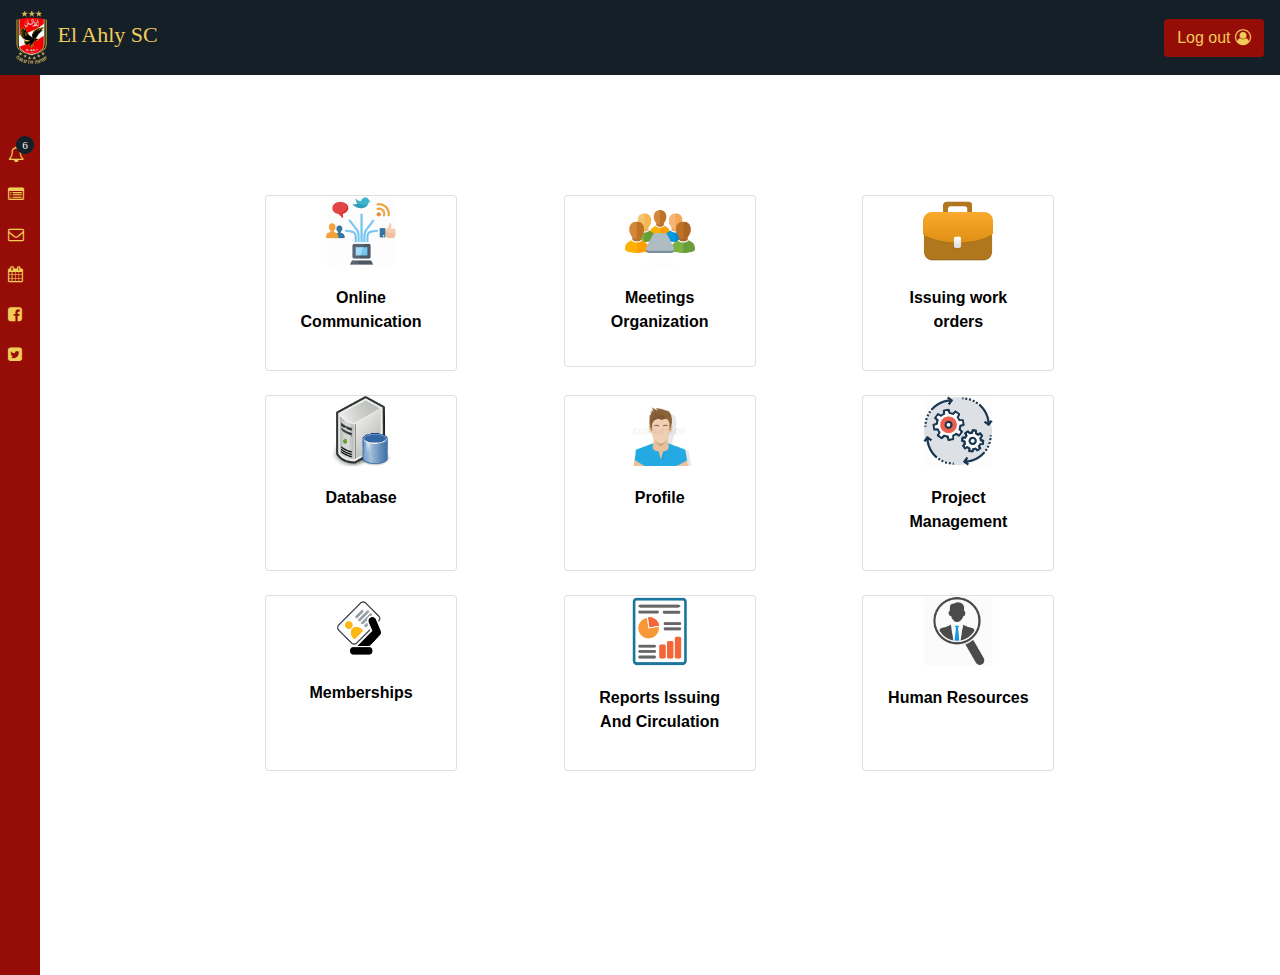
<file: index (2).html>
<!doctype html>
<html lang="en">

<head>
  <!-- Required meta tags -->

  <meta charset="utf-8">
  <meta name="viewport" content="width=device-width, initial-scale=1, shrink-to-fit=no">
  <meta http-equiv="x-ua-compatible" content="ie=edge">
  <link rel="stylesheet" type="text/css" href="styles.css">
 
  <title>Management Module</title>
  <!-- Font Awesome -->
  <link rel="stylesheet" href="https://maxcdn.bootstrapcdn.com/font-awesome/4.7.0/css/font-awesome.min.css">

  <!-- Bootstrap CSS -->
  <link rel="stylesheet" href="https://maxcdn.bootstrapcdn.com/bootstrap/4.0.0/css/bootstrap.min.css" integrity="sha384-Gn5384xqQ1aoWXA+058RXPxPg6fy4IWvTNh0E263XmFcJlSAwiGgFAW/dAiS6JXm" crossorigin="anonymous">

</head>


<body>

  <!--Navbar-->
  <nav class="navbar navbar-expand-lg navbar-dark navbar-top" style="background-color: #151f28; ">

    <!-- Navbar brand -->
    <img src="images/ahly_logo.png" style="max-height: 55px;">


    <!-- Collapsible content -->
    <div class="collapse navbar-collapse" id="basicExampleNav">

      <!-- Links -->
      <ul class="navbar-nav mr-auto">
        <li class="nav-item active">
          <p class="custom-title" style="font-size: 22px; color: #f2cb59; font-family: serif; margin-left:10px; margin-top: 10px; ">
          El Ahly SC</p>
        </li>
      </ul>
    </div>
    <button class="btn" style="background: #960d08; color: #f2cb59">Log out <i class="fa fa-user-circle-o" aria-hidden="true" style="color:#f2cb59 "></i></button>
    
    <div id="mySidenav" class="sidenav" onmouseover="openNav()" onmouseout="closeNav()" onload="closeNav()">
      <div id="sidenavOpen"  style="display:none;">
        <p><i class="fa fa-bell-o icon-color" aria-hidden="true"></i>
          <strong style="margin-left: 12px;"> Notifications <span class="badge badge-custom">6</span></strong>
        </p>
        <p><i class="fa fa-list-alt icon-color" aria-hidden="true"></i><strong style="margin-left: 12px;"> Latest activities</strong></p>
        <p><i class="fa fa-envelope-o icon-color" aria-hidden="true"></i><strong style="margin-left: 12px;"> Mailbox</strong></p>
        <p><i class="fa fa-calendar icon-color" aria-hidden="true"></i><strong style="margin-left: 12px;"> Calendar</strong></p>
        <p><i class="fa fa-facebook-square icon-color" aria-hidden="true"></i><strong style="margin-left: 12px;"> Facebook</strong></p>
        <p><i class="fa fa-twitter-square icon-color" aria-hidden="true"></i><strong style="margin-left: 12px;"> Twitter</strong></p>

      </div>
      <div id="sidenavClosed">
        <p><i class="fa fa-bell-o badge1 icon-color"  data-badge="6" aria-hidden="true"></i></p>
        <p><i class="fa fa-list-alt badge1 icon-color" aria-hidden="true"></i></p>
        <p><i class="fa fa-envelope-o badge1 icon-color" aria-hidden="true"></i></p>
        <p><i class="fa fa-calendar badge1 icon-color" aria-hidden="true"></i></p>
        <p><i class="fa fa-facebook-square badge1 icon-color" aria-hidden="true"></i></p>
        <p><i class="fa fa-twitter-square badge1 icon-color" aria-hidden="true"></i></p>
      </div>
    </div>
  </nav>


  <!--/.Navbar-->

  <div class="container" style="margin-top: 100px; margin-left: 250px;">
    <div class="row spacings">
      <div class="col">
        <div class="projectMang">
          <a href="#">
            <div class="card" style="width: 12rem; height:11rem;">
              <center><img class="img-responsive" style="max-height: 70px; max-width: 70px;" src="images/Online_Presence_Management-512.png"></center>
              <div class="card-body">
                <center class="card-title"><strong>Online Communication</strong></center>
              </div>
            </div>
          </a>
          <div class="projectMangDesc" style="top:15px;">
            <div class="card" style="width:20rem;height: 10rem;">
              <strong>Some description for Online Communications</strong>
            </div>
          </div>
        </div>
      </div>
      <div class="col">
        <div class="projectMang">
          <a href="">
            <div class="card" style="width: 12rem;">
              <center><img class="img-responsive" style="max-height: 70px; max-width: 70px;" src="images/users_meeting.png"></center>
              <div class="card-body">
                <center class="card-title"><strong>Meetings Organization</strong></center>
              </div>
            </div>
          </a>
          <div class="projectMangDesc" style="right:55px; top:15px">
            <div class="card" style="width:20rem;height: 10rem;">
              <strong>Some description for Meeting Organization</strong>
            </div>
          </div>
        </div>
      </div>
      <div class="col">
        <div class="projectMang">
        	<a href="#">
	          <div class="card" style="width: 12rem; height: 11rem;">
	            <center><img class="img-responsive" style="max-height: 70px; max-width: 70px;" src="images/briefcase-icon.png"></center>
	            <div class="card-body">
	              <center class="card-title"><strong>Issuing work orders</strong></center>
	            </div>
	          </div>
          </a>
          <div class="projectMangDesc" style="top:15px; right: 125px">
            <div class="card" style="width:20rem;height: 10rem;">
              <strong>Some description for Issuing Work Orders</strong>
            </div>
          </div>
        </div>
      </div>
    </div>

    <div class="row spacings">
      <div class="col">
        <div class="projectMang">
        	<a href="#">
	          <div class="card" style="width: 12rem; height: 11rem">
	            <center><img class="img-responsive" style="max-height: 70px; max-width: 70px;" src="images/images.jpg"></center>
	            <div class="card-body">
	              <center class="card-title"><strong>Database</strong></center>
	            </div>
	          </div>
          </a>
          <div class="projectMangDesc" style="top:15px; ">
            <div class="card" style="width:20rem;height: 10rem;">
              <strong>Some description for Database</strong>
            </div>
          </div>
        </div>
      </div>
      <div class="col">
        <div class="projectMang">
        	<a href="#">
	          <div class="card" style="width: 12rem; height: 11rem">
	            <center><img class="img-responsive" style="max-height: 70px; max-width: 70px;" src="images/800px_COLOURBOX12863191.jpg"></center>
	            <div class="card-body">
	              <center class="card-title"><strong>Profile</strong></center>
	            </div>
	          </div>
          </a>
          <div class="projectMangDesc" style="top:15px; right: 55px">
            <div class="card" style="width:20rem;height: 10rem;">
              <strong>Some description for profile</strong>
            </div>
          </div>
        </div>
      </div>
      <div class="col">
        <div class="projectMang">
        	<a href="index.html">
	          <div class="card" style="width: 12rem; height: 11rem">
	            <center><img class="img-responsive" style="max-height: 70px; max-width: 70px;" src="images/122-512.png"></center>
	            <div class="card-body">
	              <center class="card-title"><strong>Project Management</strong></center>
	            </div>
	          </div>
          </a>
          <div class="projectMangDesc" style="top:15px; right: 125px">
            <div class="card" style="width:20rem;height: 10rem;">
              <strong>Some description for Project Managment</strong>
            </div>
          </div>
        </div>
      </div>
    </div>


    <div class="row">
      <div class="col">
        <div class="projectMang">
        	<a href="#">
	          <div class="card" style="width: 12rem; height: 11rem; ">
	            <center><img class="img-responsive" style="max-height: 70px; max-width: 70px;" src="images/CMO-Membership-icon.jpg"></center>
	            <div class="card-body">
	              <center class="card-title"><strong>Memberships</strong></center>
	            </div>
	          </div>
          </a>
          <div class="projectMangDesc" style="bottom: 350px;">
            <div class="card" style="width:20rem;height: 10rem;">
              <strong>Some discription for project Managment</strong>
            </div>
          </div>
        </div>
      </div>
      <div class="col">
        <div class="projectMang">
        	<a href="#">
	          <div class="card" style="width: 12rem; height: 11rem;">
	            <center><img class="img-responsive" style="max-height: 70px; max-width: 70px;" src="images/xqhvwugeksohjulylbjc.png"></center>
	            <div class="card-body">
	              <center class="card-title"><strong>Reports Issuing And Circulation</strong></center>
	            </div>
	          </div>
          </a>
          <div class="projectMangDesc" style="bottom: 350px; right: 55px">
            <div class="card" style="width:20rem;height: 10rem;">
              <strong>Some description for Reports Issuing And Circulation</strong>
            </div>
          </div>
        </div>
      </div>
      <div class="col">
        <div class="projectMang">
        	<a href="#">
	          <div class="card" style="width: 12rem; height: 11rem;">
	            <center><img class="img-responsive" style="max-height: 70px; max-width: 70px;" src="images/hr.jpg"></center>
	            <div class="card-body">
	              <center class="card-title"><strong>Human Resources</strong></center>
	            </div>
	          </div>
          </a>
          <div class="projectMangDesc" style="bottom: 350px; right: 125px">
            <div class="card" style="width:20rem;height: 10rem;">
              <strong>Some description for Human Resources</strong>
            </div>
          </div>
        </div>
      </div>
    </div>

  </div>



  <!-- Optional JavaScript -->
  <!-- jQuery first, then Popper.js, then Bootstrap JS -->
  <script src="https://code.jquery.com/jquery-3.2.1.slim.min.js" integrity="sha384-KJ3o2DKtIkvYIK3UENzmM7KCkRr/rE9/Qpg6aAZGJwFDMVNA/GpGFF93hXpG5KkN" crossorigin="anonymous"></script>
  <script src="https://cdnjs.cloudflare.com/ajax/libs/popper.js/1.12.9/umd/popper.min.js" integrity="sha384-ApNbgh9B+Y1QKtv3Rn7W3mgPxhU9K/ScQsAP7hUibX39j7fakFPskvXusvfa0b4Q" crossorigin="anonymous"></script>
  <script src="https://maxcdn.bootstrapcdn.com/bootstrap/4.0.0/js/bootstrap.min.js" integrity="sha384-JZR6Spejh4U02d8jOt6vLEHfe/JQGiRRSQQxSfFWpi1MquVdAyjUar5+76PVCmYl" crossorigin="anonymous"></script>
  <!-- SCRIPTS -->

  <script type="text/javascript" src="scripts.js"></script>
</body>

</html>
</file>
<file: styles.css>
.projectMang{width: 10rem; height: 10rem;}

 .projectMang .projectMangDesc{
 	background-color: white ;
 	z-index: 1;
 	position: relative;
 	top: 10%;
 	width: 200px;
 	height: 40px ;
 	visibility: hidden; }


.projectMang:hover .projectMangDesc{

  visibility: visible;
  opacity: 0.1;

-webkit-animation-name: fadeInDown;
  animation-name: fadeInDown;
  -webkit-animation-duration: 1s;
  animation-duration: 1s;
  -webkit-animation-fill-mode: both;
  animation-fill-mode: both;
  }
  @-webkit-keyframes fadeInDown {
  0% {
  opacity: 0;
  -webkit-transform: translate3d(0, -100%, 0);
  transform: translate3d(0, -100%, 0);
  }
  100% {
  opacity: 1;
  -webkit-transform: none;
  transform: none;
  }
  }
  @keyframes fadeInDown {
  0% {
  opacity: 0;
  -webkit-transform: translate3d(0, -100%, 0);
  transform: translate3d(0, -100%, 0);
  }
  100% {
  opacity: 1;
  -webkit-transform: none;
  transform: none;
  }
  }


}


body {
    font-family: "Lato", sans-serif;
}

.spacings{
  margin-bottom: 40px;
}

.sidenav {
    height: 100vh;
    width: 40px;
    z-index: 1;
    left: 0;
    background-color: #960d08;//ffc300
    overflow-x: hidden;
    transition: 0.3s;
    padding-top: 60px;
}

.navbar-top .sidenav{
  position: absolute;
  top: 75px;
}

html{
  height: 100%;
}

.icon-color{
  color: #f2cb59;
}

#sidenavOpen {
    padding: 8px 8px 8px ;
    text-decoration: none;
    font-size: 15px;
    color: #edf2f4;
    display: block;
    transition: 0.3s;
    cursor: pointer;

}

#sidenavClosed{
      padding: 8px 8px 8px ;
      color: #edf2f4;
      display: block;
      transition: 0.3s;
      cursor: pointer;
}

.projectMang a{
  text-decoration: none;
  color: black;
}
.projectMang a:hover {
    text-decoration: none;
    color: black;
}

.sidenav .closebtn {
    position: absolute;
    top: 0;
    right: 25px;
    font-size: 36px;
    margin-left: 50px;
}

@media screen and (max-height: 450px) {
  .sidenav {padding-top: 15px;}
  .sidenav a {font-size: 18px;}
}

.badge1 {
   position:relative;
}
.badge1[data-badge]:after {
   content:attr(data-badge);
   position:absolute;
   top:-10px;
   right:-10px;
   font-size:.7em;
   background:#151f28;
   color:white;
   width:18px;height:18px;
   text-align:center;
   line-height:18px;
   border-radius:50%;
   box-shadow:0 0 1px #333;
}

.badge-custom{
  margin-left:40px;
  background-color: #151f28;
}
/* projects style */
.container{
  width: 70% !important;
  padding-top: 20px;
} 
.top-card{
  border: 2px solid gray;
  float: left;
  margin-right: 20px;
}
.projects{
  float: left;
}
.project-details{
  background-color: lightgray;
  margin-bottom: 3px;
}
.done{
  color: white;
  background-color:#21c321;
  border-radius: 50%;
  text-align: center;
}
ol li{
  background-color: lightgray;
  border-bottom: 1px solid white;
}
ol{
list-style-type: none;
}
p span{
  color: blue;
  font-weight: bold;
  font-family: 'Times New Roman', Times, serif;

}

.card-border{
  border: 1px solid lightgray;
  padding: 10px 0;
  margin-top: 20px;
}
</file>
